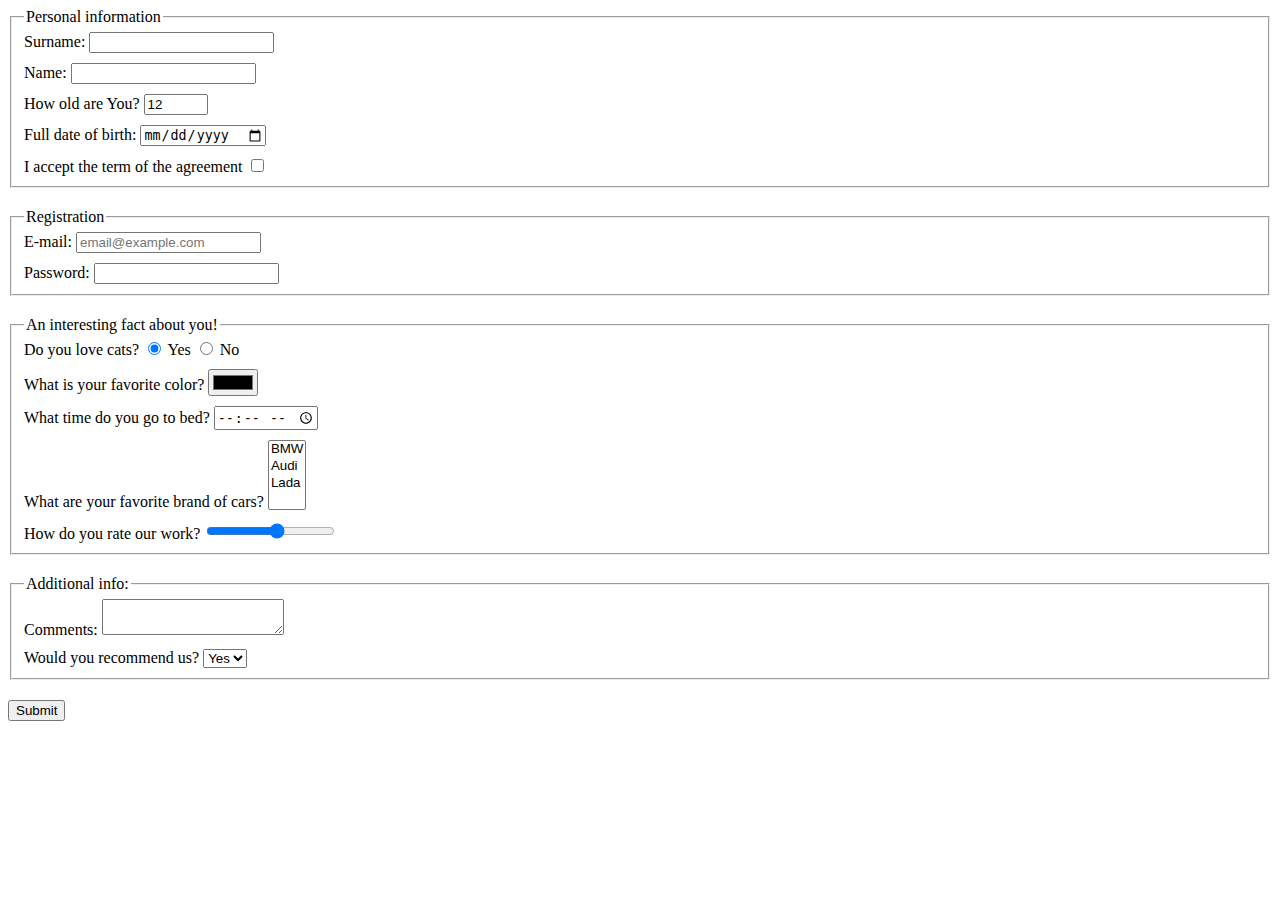
<file: index.html>
<!doctype html><html lang="en"><head><meta charset="UTF-8"><meta name="viewport" content="width=device-width, user-scalable=no, initial-scale=1.0, maximum-scale=1.0, minimum-scale=1.0"><meta http-equiv="X-UA-Compatible" content="ie=edge"><title>HTML Form</title><link rel="stylesheet" href="style.1b98e71c.css"></head><body> <form action="https://mate-academy-form-lesson.herokuapp.com/create-application" class="form" method="POST"> <fieldset class="fieldset"> <legend class="form__title">Personal information</legend> <label for="surname" class="form__field"> Surname: <input type="text" name="surname" class="field" id="surname" autocomplete="off" required> </label> <label for="name" class="form__field"> Name: <input type="text" name="name" class="field" id="name" autocomplete="off" required> </label> <label for="age" class="form__field"> How old are You? <input type="number" name="age" min="12" max="100" value="12" class="field" id="age" required> </label> <label for="date_of_birth" class="form__field"> Full date of birth: <input type="date" name="date of birth" class="field" id="date_of_birth" required> </label> <label for="term" class="form__field"> I accept the term of the agreement <input type="checkbox" name="term" class="field" id="term" required> </label> </fieldset> <fieldset class="fieldset"> <legend class="form__title">Registration</legend> <label for="email" class="form__field"> E-mail: <input type="email" name="e-mail" class="field" id="email" placeholder="email@example.com" required> </label> <label for="password" class="form__field"> Password: <input type="password" name="Password" class="field" id="password" minlength="6" maxlength="24" required> </label> </fieldset> <fieldset class="fieldset"> <legend class="form__title">An interesting fact about you!</legend> <lablel for="love_cats" class="form__field"> Do you love cats? <input type="radio" name="Love cats?" value="yes" id="love_cats_yes" checked> <label for="love_cats_yes">Yes</label> <input type="radio" name="Love cats?" value="no" id="love_cats_no"> <label for="love_cats_no">No</label> </lablel> <label for="favorite_color" class="form__field"> What is your favorite color? <input type="color" name="favorite color" class="field" id="favorite_color"> </label> <label for="time_go_to_bed" class="form__field"> What time do you go to bed? <input type="time" name="time go to bed" class="field" id="time_go_to_bed"> </label> <label for="cars" class="form__field"> What are your favorite brand of cars? <select name="favorite cars" multiple id="cars"> <option value="bmw">BMW</option> <option value="audi">Audi</option> <option value="lada">Lada</option> </select> </label> <label for="rate" class="form__field"> How do you rate our work? <input type="range" name="rate" class="field" id="rate" min="1" max="10"> </label> </fieldset> <fieldset class="fieldset"> <legend class="form__title">Additional info:</legend> <label for="rate" class="form__field"> Comments: <textarea type="feedback" name="feedback" class="field" id="feedback">
          </textarea> </label> <label for="rate" class="form__field"> Would you recommend us? <select name="recommend" id="recommend"> <option value="yes">Yes</option> <option value="no">No</option> </select> </label> </fieldset> </form> <button type="submit" id="submit_buttom" onsubmit="onSubmit()"> Submit </button> <script type="text/javascript" src="main.e97352c4.js"></script> </body></html>
</file>
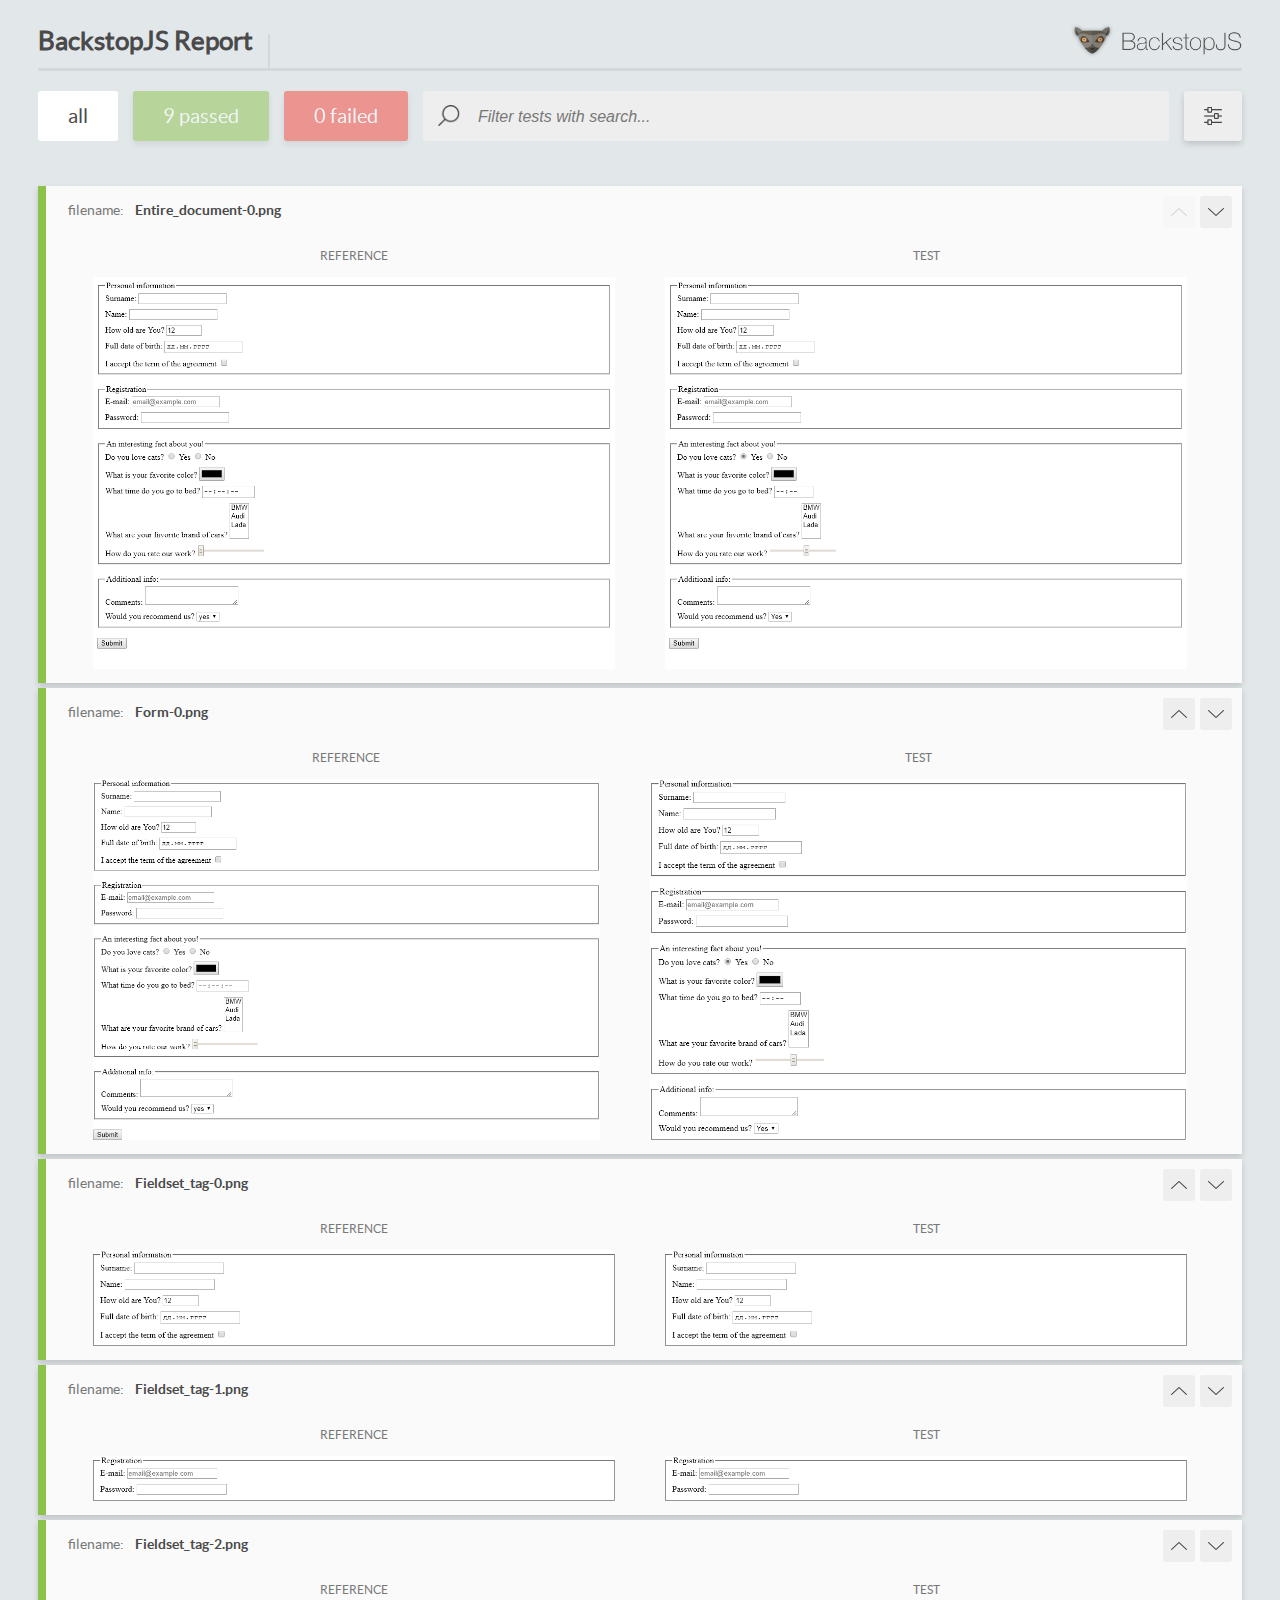
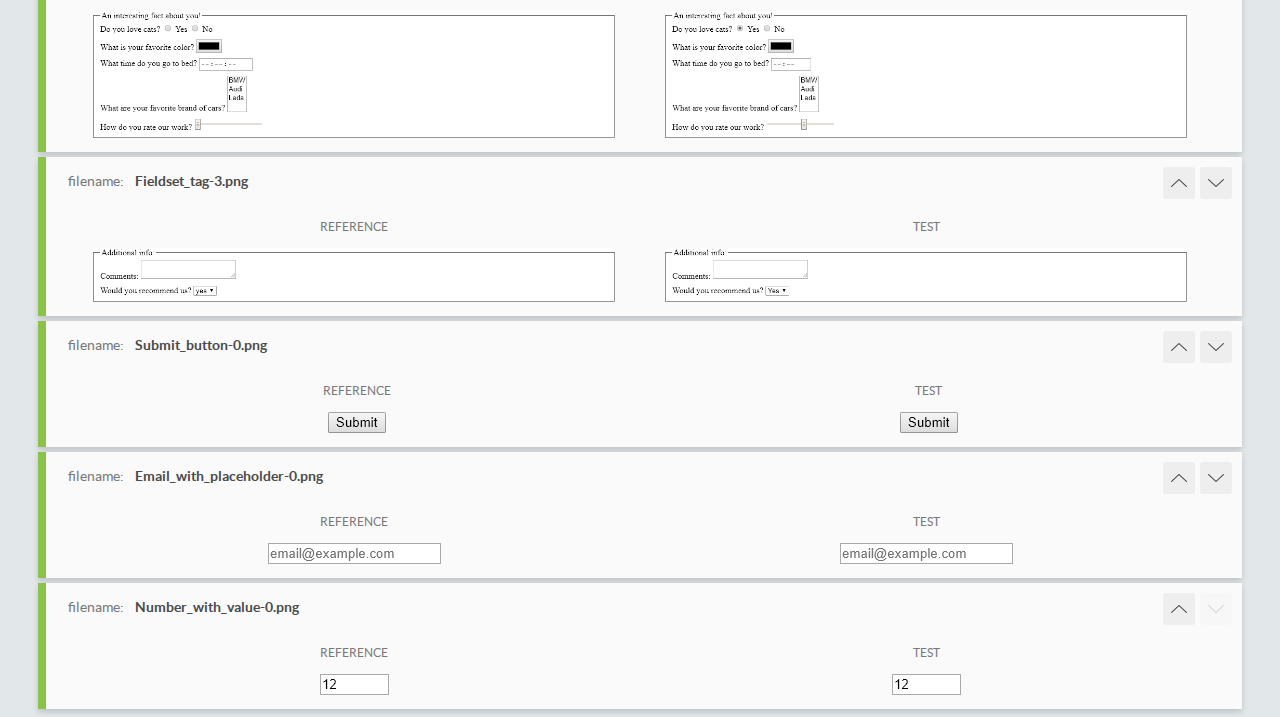
<file: report/html_report/index.html>
<!DOCTYPE html>
<html>
  <head>
    <meta charset="utf-8">
    <title>BackstopJS Report</title>

    <style>
      @font-face {
          font-family: 'latoregular';
          src: url('./assets/fonts/lato-regular-webfont.woff2') format('woff2'),
              url('./assets/fonts/lato-regular-webfont.woff') format('woff');
          font-weight: 400;
          font-style: normal;
      }
      @font-face {
          font-family: 'latobold';
          src: url('./assets/fonts/lato-bold-webfont.woff2') format('woff2'),
              url('./assets/fonts/lato-bold-webfont.woff') format('woff');
          font-weight: 700;
          font-style: normal;
      }

      .ReactModal__Body--open {
          overflow: hidden;
      }
      .ReactModal__Body--open .header {
        display: none;
      }

    </style>
  </head>
  <body style="background-color: #E2E7EA">
    <div id="root">

    </div>
    <script type="text/javascript">
      function report (report) { // eslint-disable-line no-unused-vars
        window.tests = report;
      }
    </script>
    <script type="text/javascript" src="config.js"></script>
    <script type="text/javascript" src="index_bundle.js"></script>
  </body>
</html>
</file>
<file: style.1b98e71c.css>
.form__field{display:block;margin-bottom:10px}.fieldset{margin-bottom:20px}.form__field:last-child{margin-bottom:0}
/*# sourceMappingURL=style.1b98e71c.css.map */
</file>
